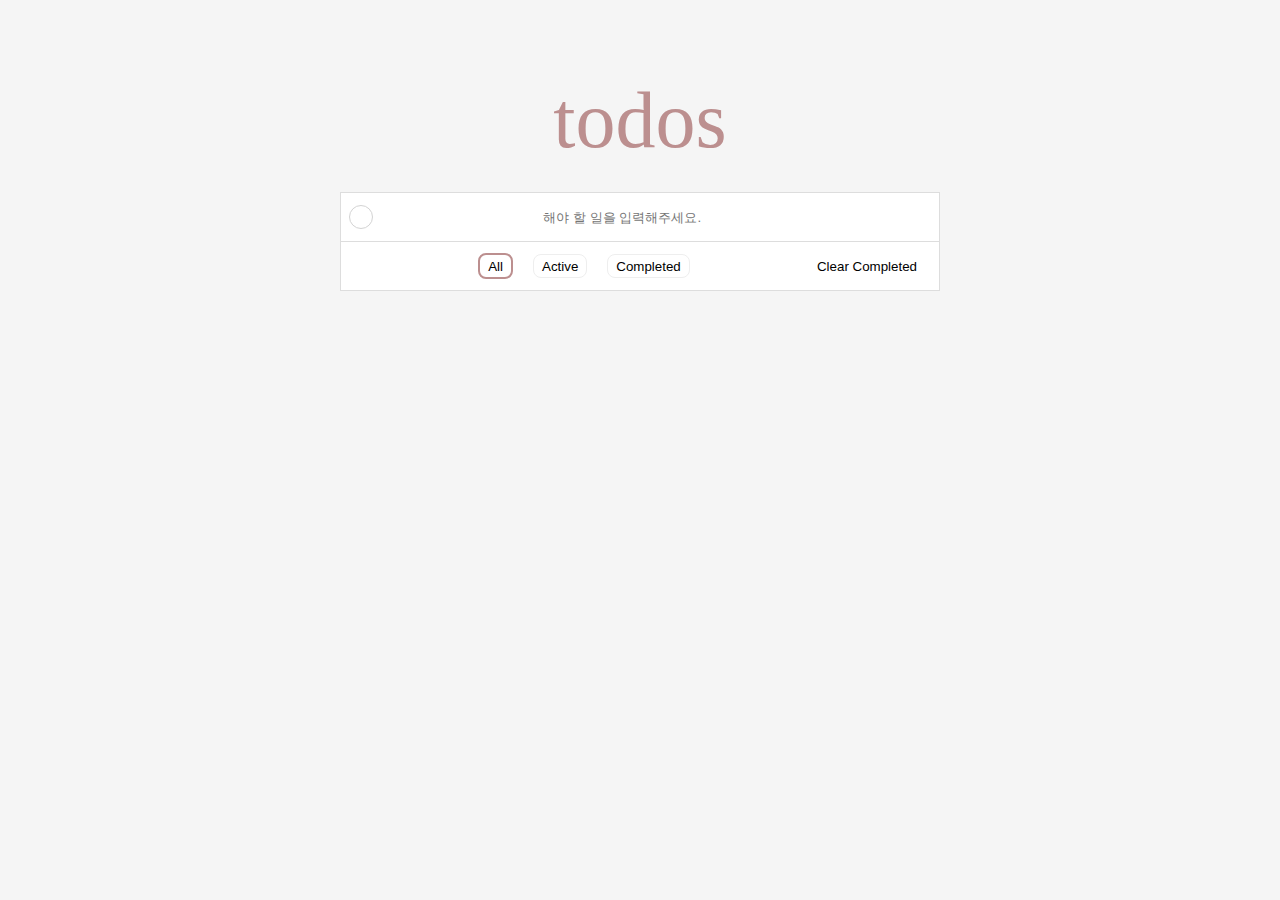
<file: index.html>
<!DOCTYPE html>
<html lang="en">
<head>
    <meta charset="UTF-8">
    <meta http-equiv="X-UA-Compatible" content="IE=edge">
    <meta name="viewport" content="width=device-width, initial-scale=1.0">
    <link rel="stylesheet" href="reset.css">
    <link rel="stylesheet" href="style.css">
    
    <title>TODO-VanilaJS</title>
</head>
<body>
    
    
    <div class="todo-wrapper">
        <div class="todo-title">todos</div>
        <div class="todo-box">

            <div class="todo-input-box">
                <button class="check-all-btn"></button>
                <input type="text" class="todo-input" placeholder="해야 할 일을 입력해주세요.">
            </div>
            
            <ul class="todo-list">
                <!-- <li class="todo-item">
                    <div class="checkbox">✔</div>
                    <div class="todo">title</div>
                    <button class="delBtn">x</button>
                </li> -->
            </ul>
            <div class="todo-bottom">
                <div class="items-left"></div>
                <div class="button-group">
                    <button class="show-all-btn selected" data-type="all">All</button>
                    <button class="show-active-btn" data-type="active">Active</button>
                    <button class="show-completed-btn" data-type="completed">Completed</button>
                </div>
                <button class="clear-btn">Clear Completed</button>
            </div>
        </div>
    </div>
    <script src="todo.js" ></script>
</body>
</html>
</file>
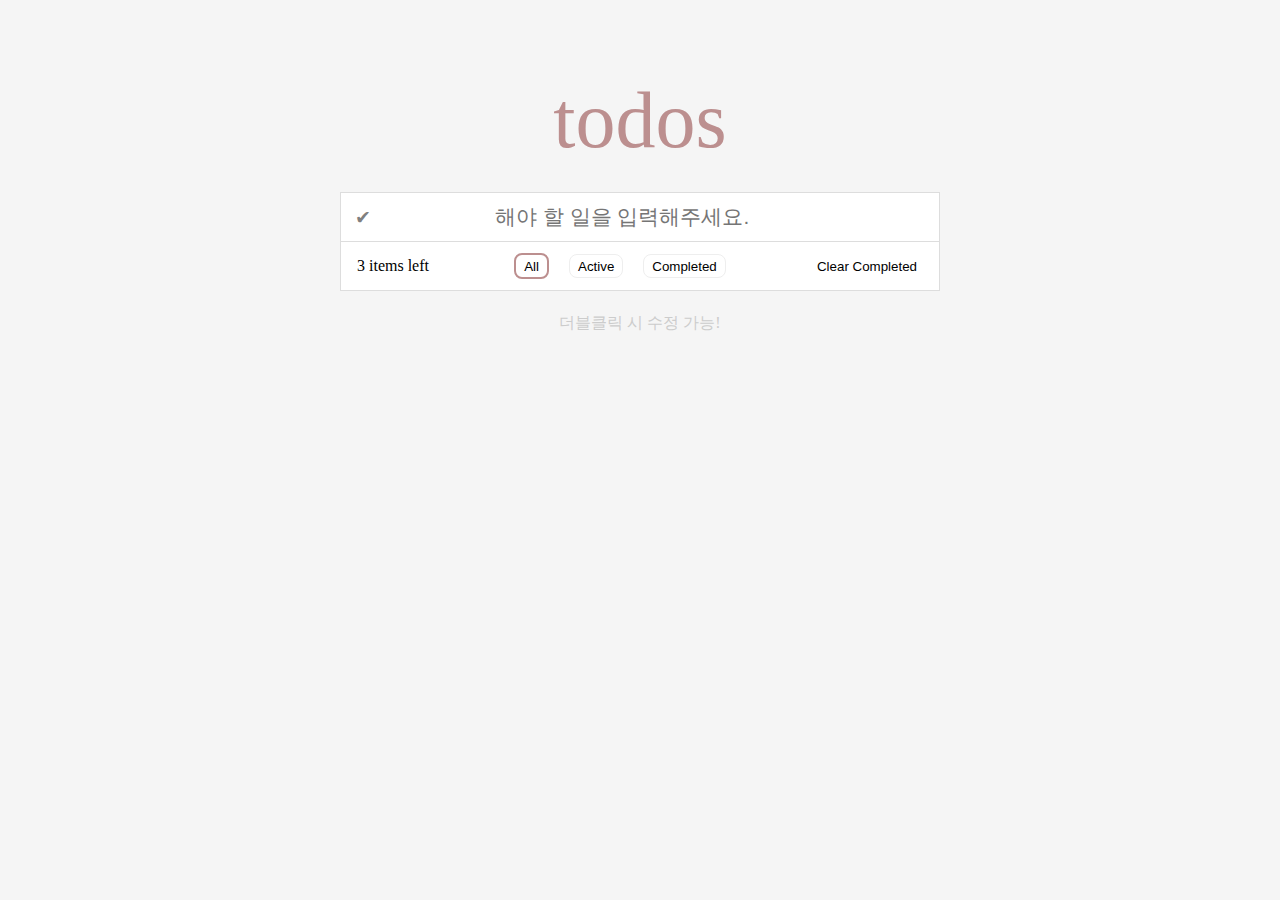
<file: 1/index.html>
<!DOCTYPE html>
<html lang="en">
<head>
    <meta charset="UTF-8">
    <meta http-equiv="X-UA-Compatible" content="IE=edge">
    <meta name="viewport" content="width=device-width, initial-scale=1.0">
    <link rel="stylesheet" href="reset.css">
    <link rel="stylesheet" href="style.css">
    
    <title>TODO-VanilaJS</title>
</head>
<body>
    <div class="todo-wrapper">
        <div class="todo-title">todos</div>
        <div class="todo-box">

            <div class="todo-input-box">
                <button class="check-all-btn">✔</button>
                <input type="text" class="todo-input" placeholder="해야 할 일을 입력해주세요.">
            </div>
            
            <ul class="todo-list">

            </ul>
            <div class="todo-bottom">
                <div class="items-left">3 items left</div>
                <div class="button-group">
                    <button class="show-all-btn selected" data-type="all">All</button>
                    <button class="show-active-btn" data-type="active">Active</button>
                    <button class="show-completed-btn" data-type="completed">Completed</button>
                </div>
                <button class="clear-btn">Clear Completed</button>
            </div>
        </div>
        <p class='info'>더블클릭 시 수정 가능!</p>
       
    </div>
    <script src="todo.js" ></script>
</body>
</html>
</file>
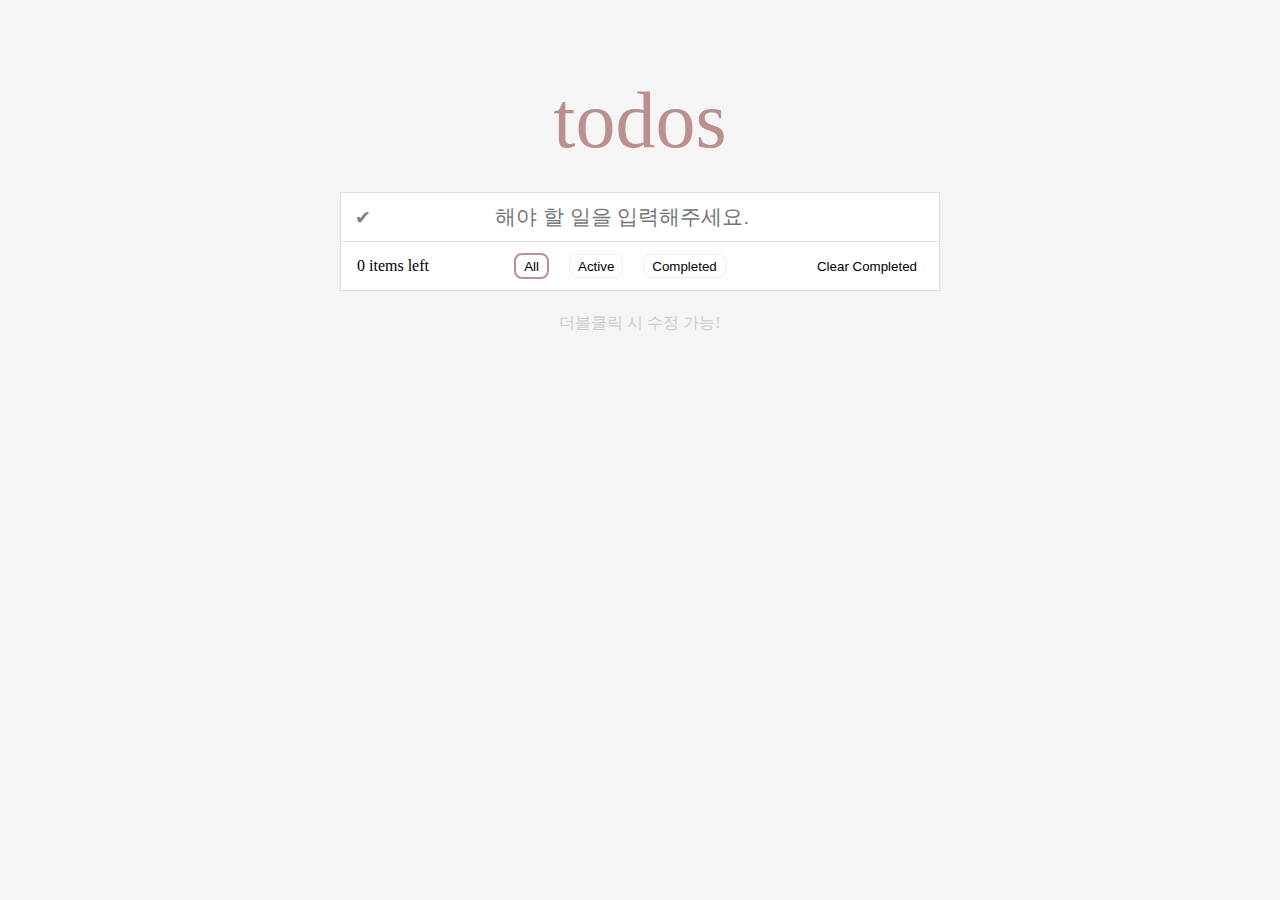
<file: 5/index.html>
<!DOCTYPE html>
<html lang="en">
<head>
    <meta charset="UTF-8">
    <meta http-equiv="X-UA-Compatible" content="IE=edge">
    <meta name="viewport" content="width=device-width, initial-scale=1.0">
    <link rel="stylesheet" href="reset.css">
    <link rel="stylesheet" href="style.css">
    
    <title>TODO-VanilaJS</title>
</head>
<body>
    <div class="todo-wrapper">
        <div class="todo-title">todos</div>
        <div class="todo-box">

            <div class="todo-input-box">
                <button class="complete-all-btn">✔</button>
                <input type="text" class="todo-input" placeholder="해야 할 일을 입력해주세요.">
            </div>
            
            <ul class="todo-list">

            </ul>
            <div class="todo-bottom">
                <div class="left-items"></div>
                <div class="button-group">
                    <button class="show-all-btn selected" data-type="all">All</button>
                    <button class="show-active-btn" data-type="active">Active</button>
                    <button class="show-completed-btn" data-type="completed">Completed</button>
                </div>
                <button class="clear-btn">Clear Completed</button>
            </div>
        </div>
        <p class='info'>더블클릭 시 수정 가능!</p>
       
    </div>
    <script src="todo.js" ></script>
</body>
</html>
</file>
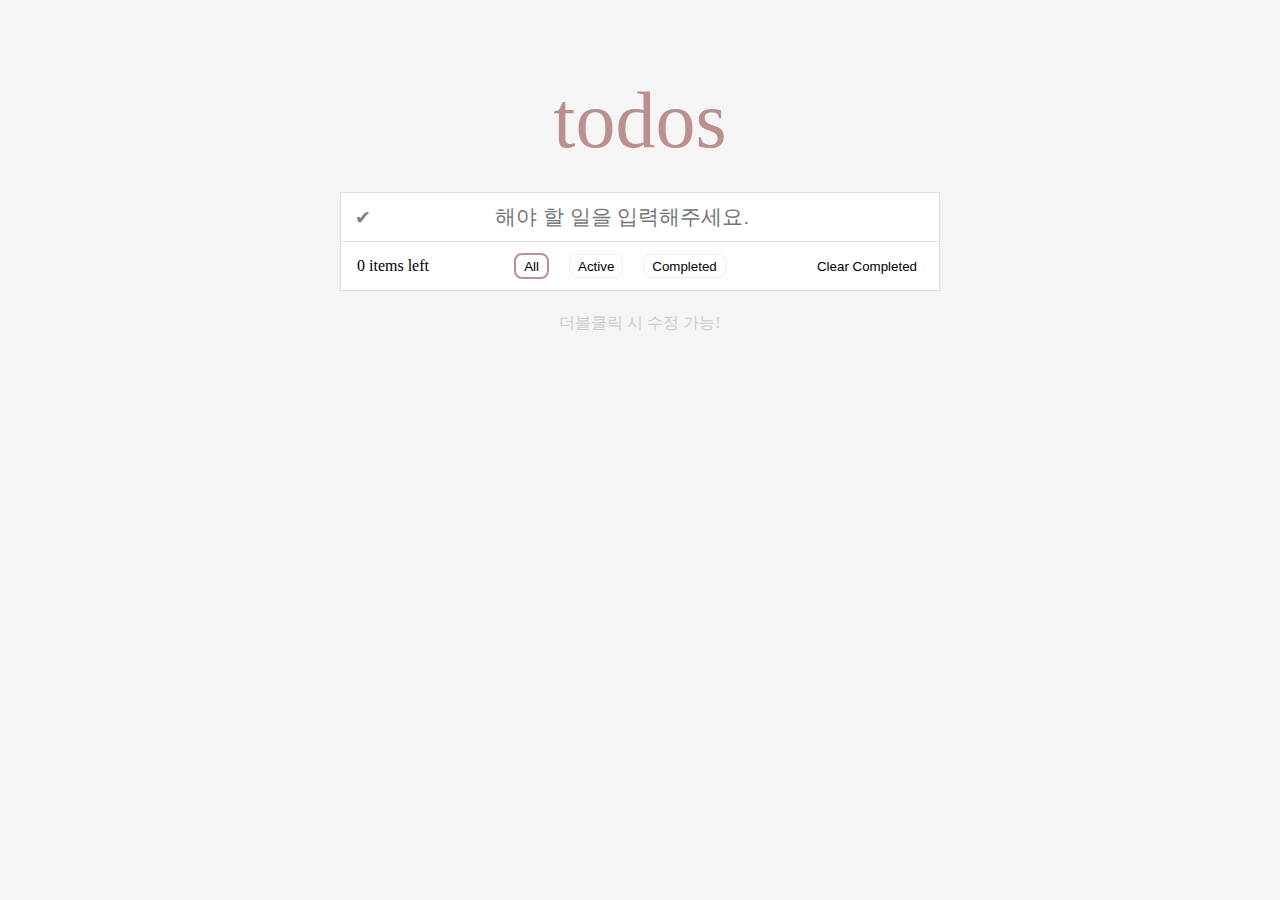
<file: 6/index.html>
<!DOCTYPE html>
<html lang="en">
<head>
    <meta charset="UTF-8">
    <meta http-equiv="X-UA-Compatible" content="IE=edge">
    <meta name="viewport" content="width=device-width, initial-scale=1.0">
    <link rel="stylesheet" href="reset.css">
    <link rel="stylesheet" href="style.css">
    
    <title>TODO-VanilaJS</title>
</head>
<body>
    <div class="todo-wrapper">
        <div class="todo-title">todos</div>
        <div class="todo-box">

            <div class="todo-input-box">
                <button class="complete-all-btn">✔</button>
                <input type="text" class="todo-input" placeholder="해야 할 일을 입력해주세요.">
            </div>
            
            <ul class="todo-list">

            </ul>
            <div class="todo-bottom">
                <div class="left-items"></div>
                <div class="button-group">
                    <button class="show-all-btn selected" data-type="all">All</button>
                    <button class="show-active-btn" data-type="active">Active</button>
                    <button class="show-completed-btn" data-type="completed">Completed</button>
                </div>
                <button class="clear-completed-btn">Clear Completed</button>
            </div>
        </div>
        <p class='info'>더블클릭 시 수정 가능!</p>
       
    </div>
    <script src="todo.js" ></script>
</body>
</html>
</file>
<file: style.css>
html {
	height: 100%;
}
body {
    display: flex;
    flex-wrap: nowrap;
    justify-content: center;
    background-color: #F5F5F5;
    min-height: 100%;
}

.todo-wrapper {
    justify-content: center;
    margin-top: 3rem;
    /* background-color: pink; */
    min-width: 600px;
}

.todo-title {
    padding: 2rem;
    /* justify-content: center; */
    text-align: center;
    color: rosybrown;
    font-size: 5rem;
}

.todo-box {
    background-color: white;
    border: 1px solid #ddd;
}

.todo-input-box {
    display: flex;
    flex-wrap: nowrap;
    flex-direction: row;
    height: 3rem;
    border-bottom: 1px solid #ddd;
    justify-content: flex-start;
    align-items: center;
    /* background-color: pink; */
    /* justify-content: center; */
    /* align-items: center; */
}

button {
    background-color: transparent;
    border: 0;
}

.check-all-btn {
    /* width: 3rem;
    height: 3rem; */
    /* background-color: aqua; */
    /* background-color: transparent;
    border: 0; */

    min-width: none;
    min-height: none;
    width: 1.5rem;
    height: 1.5rem;
    margin: 0.5rem 0.5rem;
    border-radius: 50px;
    border: 1px solid lightgray;
    cursor: pointer;
    text-align: center;
}

.check-all-btn.checked {
    border: 2px solid darkgray;
}

.todo-input {
    /* background-color: teal; */
    width: 80%;
    /* padding-inline-start: ; */
    text-align: center;
    border: 0;
    outline: none;
}

.todo-item {
    position: relative;
    display: flex;
    flex-wrap: nowrap;
    flex-direction: row;
    justify-content: space-between;
    align-items: center;
    height: 3rem;
    /* background-color: aqua; */
    border-bottom: 1px solid #ddd;
}

.todo-item:hover .delBtn {
    visibility: inherit;
}



.checkbox {
    min-width: none;
    min-height: none;
    width: 1.5rem;
    height: 1.5rem;
    margin: 0.5rem 0.5rem;
    border-radius: 50px;
    border: 1px solid lightgray;
    cursor: pointer;
    text-align: center;
}

.todo-item.checked .checkbox{
    /* background-color: #00C3FF; */
    border: 2px solid darkgray;
}


.todo {
    font-size: 1.3rem;
    padding: 0 1rem;
    width: 80%;
    /* background-color: yellowgreen; */
}

.todo-item.checked .todo{
 font-style: italic;
 text-decoration: line-through;
 color: lightgray;
}

.delBtn {
    visibility: hidden;
    width: 3rem;
    height: 3rem;
    font-size: 1.5rem;
    font-weight: lighter;
    cursor: pointer;
}

.todo-bottom {
    height: 3rem;
    display: flex;
    flex-wrap: nowrap;
    flex-direction: row;
    justify-content: space-between;
    align-items: center;
    padding: 0 1rem;
}

.button-group{
    flex-direction: row;
    flex-wrap: nowrap;
}

.button-group button {
    border: 1px solid #eee;
    padding: 0.2rem 0.5rem;
    margin: 0 0.5rem;
    border-radius: 8px;
    cursor: pointer;
}

.button-group button.selected {
    border: 2px solid rosybrown;
    padding: 0.2rem 0.5rem;
    margin: 0 0.5rem;
    border-radius: 8px;
}

.clear-btn:hover {
    font-style: italic;
    text-decoration: underline;
    cursor: pointer;
}

.edit-input {
    position: absolute;
    left: 0;
    top: 0;
    width: 590px;
    height: 2.8rem;
    margin: 0;
}
</file>
<file: 1/style.css>
html {
	height: 100%;
}

body {
    display: flex;
    flex-wrap: nowrap;
    justify-content: center;
    background-color: #F5F5F5;
    min-height: 100%;
}

.todo-wrapper {
    justify-content: center;
    margin-top: 3rem;
    min-width: 600px;
}

.todo-title {
    padding: 2rem;
    text-align: center;
    color: rosybrown;
    font-size: 5rem;
}

.todo-box {
    background-color: white;
    border: 1px solid #ddd;
}

.todo-input-box {
    display: flex;
    flex-wrap: nowrap;
    flex-direction: row;
    height: 3rem;
    border-bottom: 1px solid #ddd;
    justify-content: flex-start;
    align-items: center;
}

button {
    background-color: transparent;
    border: 0;
}

.check-all-btn {
    color: gray;
    min-width: none;
    min-height: none;
    width: 1.5rem;
    height: 1.5rem;
    margin: 0.5rem 0.5rem;
    border-radius: 50px;
    cursor: pointer;
    font-size: 1.2rem;
    
}

.check-all-btn.checked {
    color: green
}

.todo-input {
    width: 80%;
    text-align: center;
    border: 0;
    outline: none;
    font-size: 1.3rem;
}

.todo-item {
    position: relative;
    display: flex;
    flex-wrap: nowrap;
    flex-direction: row;
    justify-content: space-between;
    align-items: center;
    height: 3rem;
    border-bottom: 1px solid #ddd;
}

.todo-item:hover .delBtn {
    opacity: 1;
}

.checkbox {
    min-width: none;
    min-height: none;
    width: 1.5rem;
    height: 1.5rem;
    margin: 0.5rem 0.5rem;
    border-radius: 50px;
    border: 1px solid lightgray;
    cursor: pointer;
    text-align: center;
}

.todo-item.checked .checkbox{
    border: 2px solid darkgray;
    color: green;
}

.todo {
    font-size: 1.3rem;
    padding: 0 1rem;
    width: 80%;
}

.todo-item.checked .todo{
 font-style: italic;
 text-decoration: line-through;
 color: lightgray;
}

.delBtn {
    opacity: 1;
    width: 3rem;
    height: 3rem;
    font-size: 1.5rem;
    font-weight: lighter;
    cursor: pointer;
}

.todo-bottom {
    height: 3rem;
    display: flex;
    flex-wrap: nowrap;
    flex-direction: row;
    justify-content: space-between;
    align-items: center;
    padding: 0 1rem;
}

.button-group{
    flex-direction: row;
    flex-wrap: nowrap;
}

.button-group button {
    border: 1px solid #eee;
    padding: 0.2rem 0.5rem;
    margin: 0 0.5rem;
    border-radius: 8px;
    cursor: pointer;
}

.button-group button.selected {
    border: 2px solid rosybrown;
    padding: 0.2rem 0.5rem;
    margin: 0 0.5rem;
    border-radius: 8px;
}

.clear-btn:hover {
    font-style: italic;
    text-decoration: underline;
    cursor: pointer;
}

.edit-input {
    position: absolute;
    left: 0;
    top: 0;
    width: 590px;
    height: 2.8rem;
    margin: 0;
}

p.info {
    margin-top: 1.5rem;
    text-align: center;
    color: #ccc;
}
</file>
<file: 5/style.css>
html {
	height: 100%;
}

body {
    display: flex;
    flex-wrap: nowrap;
    justify-content: center;
    background-color: #F5F5F5;
    min-height: 100%;
}

.todo-wrapper {
    justify-content: center;
    margin-top: 3rem;
    min-width: 600px;
}

.todo-title {
    padding: 2rem;
    text-align: center;
    color: rosybrown;
    font-size: 5rem;
}

.todo-box {
    background-color: white;
    border: 1px solid #ddd;
}

.todo-input-box {
    display: flex;
    flex-wrap: nowrap;
    flex-direction: row;
    height: 3rem;
    border-bottom: 1px solid #ddd;
    justify-content: flex-start;
    align-items: center;
}

button {
    background-color: transparent;
    border: 0;
}

.complete-all-btn {
    color: gray;
    min-width: none;
    min-height: none;
    width: 1.5rem;
    height: 1.5rem;
    margin: 0.5rem 0.5rem;
    border-radius: 50px;
    cursor: pointer;
    font-size: 1.2rem;
    
}

.complete-all-btn.checked {
    color: green
}

.todo-input {
    width: 80%;
    text-align: center;
    border: 0;
    outline: none;
    font-size: 1.3rem;
}

.todo-item {
    position: relative;
    display: flex;
    flex-wrap: nowrap;
    flex-direction: row;
    justify-content: space-between;
    align-items: center;
    height: 3rem;
    border-bottom: 1px solid #ddd;
}

.todo-item:hover .delBtn {
    opacity: 1;
}

.checkbox {
    min-width: none;
    min-height: none;
    width: 1.5rem;
    height: 1.5rem;
    margin: 0.5rem 0.5rem;
    border-radius: 50px;
    border: 1px solid lightgray;
    cursor: pointer;
    text-align: center;
}

.todo-item.checked .checkbox{
    border: 2px solid darkgray;
    color: green;
}

.todo {
    font-size: 1.3rem;
    padding: 0 1rem;
    width: 80%;
}

.todo-item.checked .todo{
 font-style: italic;
 text-decoration: line-through;
 color: lightgray;
}

.delBtn {
    opacity: 1;
    width: 3rem;
    height: 3rem;
    font-size: 1.5rem;
    font-weight: lighter;
    cursor: pointer;
}

.todo-bottom {
    height: 3rem;
    display: flex;
    flex-wrap: nowrap;
    flex-direction: row;
    justify-content: space-between;
    align-items: center;
    padding: 0 1rem;
}

.button-group{
    flex-direction: row;
    flex-wrap: nowrap;
}

.button-group button {
    border: 1px solid #eee;
    padding: 0.2rem 0.5rem;
    margin: 0 0.5rem;
    border-radius: 8px;
    cursor: pointer;
}

.button-group button.selected {
    border: 2px solid rosybrown;
    padding: 0.2rem 0.5rem;
    margin: 0 0.5rem;
    border-radius: 8px;
}

.clear-btn:hover {
    font-style: italic;
    text-decoration: underline;
    cursor: pointer;
}

.edit-input {
    position: absolute;
    left: 0;
    top: 0;
    width: 590px;
    height: 2.8rem;
    margin: 0;
}

p.info {
    margin-top: 1.5rem;
    text-align: center;
    color: #ccc;
}
</file>
<file: 6/style.css>
html {
	height: 100%;
}

body {
    display: flex;
    flex-wrap: nowrap;
    justify-content: center;
    background-color: #F5F5F5;
    min-height: 100%;
}

.todo-wrapper {
    justify-content: center;
    margin-top: 3rem;
    min-width: 600px;
}

.todo-title {
    padding: 2rem;
    text-align: center;
    color: rosybrown;
    font-size: 5rem;
}

.todo-box {
    background-color: white;
    border: 1px solid #ddd;
}

.todo-input-box {
    display: flex;
    flex-wrap: nowrap;
    flex-direction: row;
    height: 3rem;
    border-bottom: 1px solid #ddd;
    justify-content: flex-start;
    align-items: center;
}

button {
    background-color: transparent;
    border: 0;
}

.complete-all-btn {
    color: gray;
    min-width: none;
    min-height: none;
    width: 1.5rem;
    height: 1.5rem;
    margin: 0.5rem 0.5rem;
    border-radius: 50px;
    cursor: pointer;
    font-size: 1.2rem;
    
}

.complete-all-btn.checked {
    color: green
}

.todo-input {
    width: 80%;
    text-align: center;
    border: 0;
    outline: none;
    font-size: 1.3rem;
}

.todo-item {
    position: relative;
    display: flex;
    flex-wrap: nowrap;
    flex-direction: row;
    justify-content: space-between;
    align-items: center;
    height: 3rem;
    border-bottom: 1px solid #ddd;
}

.todo-item:hover .delBtn {
    opacity: 1;
}

.checkbox {
    min-width: none;
    min-height: none;
    width: 1.5rem;
    height: 1.5rem;
    margin: 0.5rem 0.5rem;
    border-radius: 50px;
    border: 1px solid lightgray;
    cursor: pointer;
    text-align: center;
}

.todo-item.checked .checkbox{
    border: 2px solid darkgray;
    color: green;
}

.todo {
    font-size: 1.3rem;
    padding: 0 1rem;
    width: 80%;
}

.todo-item.checked .todo{
 font-style: italic;
 text-decoration: line-through;
 color: lightgray;
}

.delBtn {
    opacity: 1;
    width: 3rem;
    height: 3rem;
    font-size: 1.5rem;
    font-weight: lighter;
    cursor: pointer;
}

.todo-bottom {
    height: 3rem;
    display: flex;
    flex-wrap: nowrap;
    flex-direction: row;
    justify-content: space-between;
    align-items: center;
    padding: 0 1rem;
}

.button-group{
    flex-direction: row;
    flex-wrap: nowrap;
}

.button-group button {
    border: 1px solid #eee;
    padding: 0.2rem 0.5rem;
    margin: 0 0.5rem;
    border-radius: 8px;
    cursor: pointer;
}

.button-group button.selected {
    border: 2px solid rosybrown;
    padding: 0.2rem 0.5rem;
    margin: 0 0.5rem;
    border-radius: 8px;
}

.clear-completed-btn:hover {
    font-style: italic;
    text-decoration: underline;
    cursor: pointer;
}

.edit-input {
    position: absolute;
    left: 0;
    top: 0;
    width: 590px;
    height: 2.8rem;
    margin: 0;
}

p.info {
    margin-top: 1.5rem;
    text-align: center;
    color: #ccc;
}
</file>
